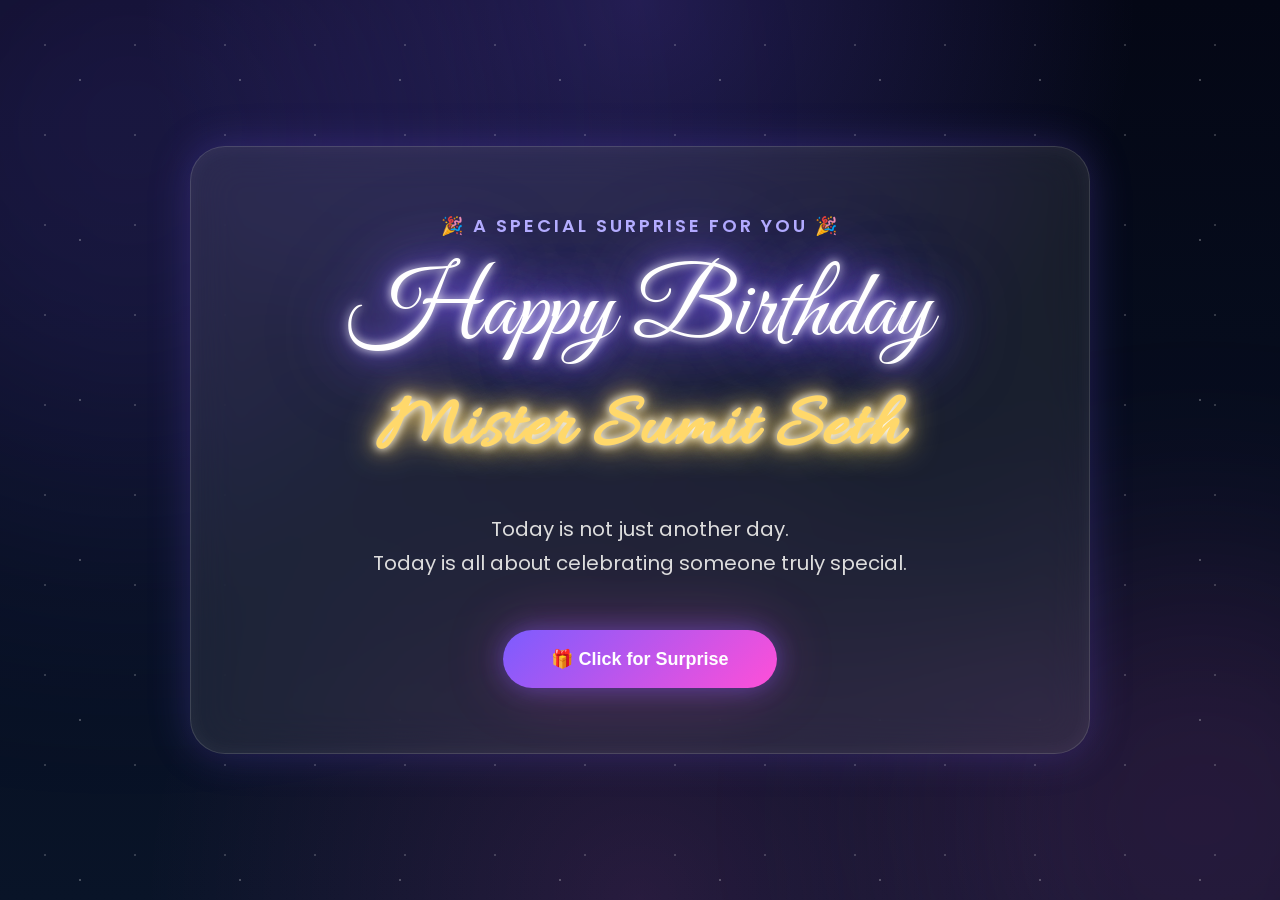
<file: index.html>
<!DOCTYPE html>
    <html lang="en">

    <head>

        <meta charset="UTF-8">
        <meta name="viewport" content="width=device-width, initial-scale=1.0">

        <title>Happy Birthday Mister 🎉</title>

        <link rel="stylesheet" href="style.css">

        <!-- Google Fonts -->
        <link rel="preconnect" href="https://fonts.googleapis.com">
        <link rel="preconnect" href="https://fonts.gstatic.com" crossorigin>

        <link href="https://fonts.googleapis.com/css2?family=Poppins:wght@300;400;500;600;700&family=Great+Vibes&family=Allura&display=swap" rel="stylesheet">

    </head>

    <body>

        <!-- Background Glow -->
        <div class="bg-glow"></div>

        <!-- Floating Balloons -->
    <div class="balloons">

        <span class="balloon"></span>
        <span class="balloon"></span>
        <span class="balloon"></span>
        <span class="balloon"></span>
        <span class="balloon"></span>
        <span class="balloon"></span>

    </div>

        <!-- Floating Hearts -->
    <div class="hearts">

        <span></span>
        <span></span>
        <span></span>
        <span></span>
        <span></span>
        <span></span>

    </div>

        <!-- Hero Section -->

        <section class="hero">

            <div class="hero-content">

                <p class="tag">
                    🎉 A Special Surprise For You 🎉
                </p>

                <h1>
                    Happy Birthday
                </h1>

                <h2 class="name">
                    Mister Sumit Seth
                </h2>

                <p class="description">
                    Today is not just another day.<br>
                    Today is all about celebrating someone truly special.
                </p>

                <button id="openBtn">
                    🎁 Click for Surprise
                </button>

            </div>

        </section>


        <!-- ==========================================
                SCREEN 2
========================================== -->

<section class="gift-screen" id="giftScreen">

    <div class="gift-container">

        <p class="gift-tag">
            ✨ A Little Surprise Is Waiting...
        </p>

        <div class="gift-box" id="giftBox">

            <div class="gift-lid"></div>

            <div class="gift-body"></div>

            <div class="gift-ribbon-v"></div>

            <div class="gift-ribbon-h"></div>

        </div>

        <button class="gift-btn" id="giftOpenBtn">

            🎁 Open Gift

        </button>

    </div>

</section>

        <script src="script.js"></script>

    </body>

    </html>
</file>
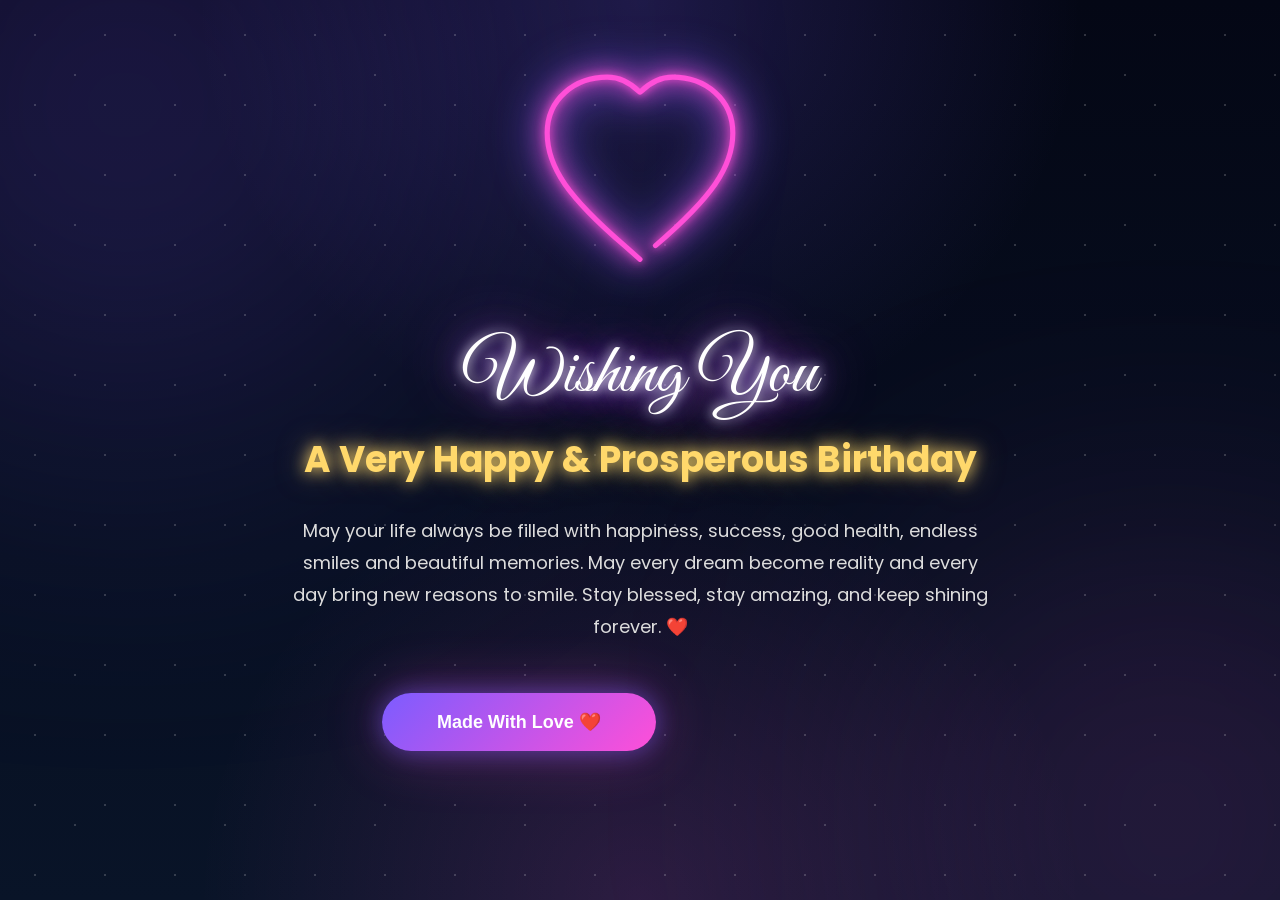
<file: final.html>
<!DOCTYPE html>
<html lang="en">

<head>

<meta charset="UTF-8">
<meta name="viewport"
content="width=device-width, initial-scale=1.0">

<title>Happy Birthday ❤️</title>

<style>
    /*==================================================
            RESET
==================================================*/

*{
    margin:0;
    padding:0;
    box-sizing:border-box;
}

html{
    scroll-behavior:smooth;
}

body{

    font-family:'Poppins',sans-serif;

    background:#050816;

    color:#fff;

    overflow:hidden;

    position:relative;

}

/*==================================================
            ROOT COLORS
==================================================*/

:root{

    --primary:#8a5cff;

    --secondary:#ff4fd8;

    --white:#ffffff;

    --text:#dddddd;

    --glass:rgba(255,255,255,.08);

}

/*==================================================
            BACKGROUND
==================================================*/

.bg{

    position:fixed;

    inset:0;

    z-index:-10;

    background:

    radial-gradient(circle at top,#7c5cff35 0%,transparent 40%),

    radial-gradient(circle at bottom,#ff4fd825 0%,transparent 40%),

    linear-gradient(180deg,#040715,#091428);

}

.bg::before{

    content:"";

    position:absolute;

    width:650px;

    height:650px;

    border-radius:50%;

    background:#7c5cff35;

    filter:blur(150px);

    top:-220px;

    left:-200px;

    animation:leftGlow 10s ease-in-out infinite alternate;

}

.bg::after{

    content:"";

    position:absolute;

    width:520px;

    height:520px;

    border-radius:50%;

    background:#ff4fd825;

    filter:blur(140px);

    right:-150px;

    bottom:-180px;

    animation:rightGlow 12s ease-in-out infinite alternate;

}

@keyframes leftGlow{

    from{

        transform:translate(0,0);

    }

    to{

        transform:translate(120px,80px);

    }

}

@keyframes rightGlow{

    from{

        transform:translate(0,0);

    }

    to{

        transform:translate(-120px,-80px);

    }

}

/*==================================================
            FINAL SCREEN
==================================================*/

.final-screen{

    width:100%;
    min-height:100vh;

    display:flex;
    flex-direction:column;

    justify-content:flex-start;
    align-items:center;

    text-align:center;

    padding-top:40px;
    padding-bottom:40px;
}

/*==================================================
            HEART AREA
==================================================*/

.heart-wrapper{

    width:320px;
    height:260px;

    display:flex;
    justify-content:center;
    align-items:center;

    margin-bottom:30px;
}

/*==================================================
            SVG HEART
==================================================*/
.heart-svg{

    width:220px;
    height:220px;

    overflow:visible;
}
#heartPath{

    fill:none;

    stroke:#ff4fd8;

    stroke-width:12;

    stroke-linecap:round;

    stroke-linejoin:round;

    filter:

    drop-shadow(0 0 10px #ff4fd8)

    drop-shadow(0 0 25px #ff4fd8)

    drop-shadow(0 0 50px #8a5cff);

    stroke-dasharray:1600;

    stroke-dashoffset:1600;

    animation:

    drawHeart 4s ease forwards,

    heartGlow 2s ease-in-out infinite alternate 4s;

}

@keyframes drawHeart{

    to{

        stroke-dashoffset:0;

    }

}

@keyframes heartGlow{

    from{

        filter:

        drop-shadow(0 0 10px #ff4fd8)

        drop-shadow(0 0 25px #ff4fd8);

    }

    to{

        filter:

        drop-shadow(0 0 20px #ffffff)

        drop-shadow(0 0 40px #ff4fd8)

        drop-shadow(0 0 80px #8a5cff);

    }

}

/*==================================================
            CONTENT
==================================================*/

.content{

    width: 90%;

    max-width:700px;

    opacity:0;

    animation:contentFade 1.5s ease forwards;

    animation-delay:3.8s;

}

@keyframes contentFade{

    from{

        opacity:0;

        transform:translateY(40px);

    }

    to{

        opacity:1;

        transform:translateY(0);

    }

}

/*==================================================
            MAIN TITLE
==================================================*/

.content h1{

    font-family:'Great Vibes',cursive;

    font-size:72px;

    font-weight:400;

    color:#ffffff;

    margin-bottom:15px;

    text-shadow:

    0 0 12px #ffffff,

    0 0 30px #7c5cff,

    0 0 60px #ff4fd8;

}

/*==================================================
            SUB TITLE
==================================================*/

.content h2{

    font-size:36px;

    font-weight:700;

    line-height:1.4;

    color:#FFD86B;

    margin-bottom:30px;

    text-shadow:

    0 0 15px #FFD86B,

    0 0 30px rgba(255,216,107,.5);

}

/*==================================================
            MESSAGE
==================================================*/

.content p{

    max-width:720px;

    margin:auto;

    color:#dddddd;

    font-size:18px;

    line-height:32px;

    font-weight:400;

}

/*==================================================
            BUTTON
==================================================*/
.button-group{

    display:flex;
    gap:20px;

    justify-content:center;
    align-items:center;

    margin-top:50px;

    flex-wrap:wrap;
}
#finishBtn{

    position:relative;

    overflow:hidden;


    padding:18px 55px;

    border:none;

    border-radius:60px;

    cursor:pointer;

    font-size:18px;

    font-weight:600;

    color:#ffffff;

    background:

    linear-gradient(
    135deg,
    #7c5cff,
    #ff4fd8
    );

    box-shadow:

    0 0 25px rgba(124,92,255,.5),

    0 0 60px rgba(255,79,216,.3);

    transition:.35s;

}

#finishBtn:hover{

    transform:

    translateY(-6px)

    scale(1.05);

    box-shadow:

    0 0 35px rgba(124,92,255,.8),

    0 0 80px rgba(255,79,216,.55);

}

#finishBtn:active{

    transform:scale(.96);

}

/*==================================================
            BUTTON SHINE
==================================================*/

#finishBtn::before{

    content:"";

    position:absolute;

    top:0;

    left:-120%;

    width:40%;

    height:100%;

    background:

    linear-gradient(

        90deg,

        transparent,

        rgba(255,255,255,.6),

        transparent

    );

    transform:skewX(-25deg);

    animation:buttonShine 3s linear infinite;

}

@keyframes buttonShine{

    100%{

        left:180%;

    }

}

/*==================================================
            PARTICLES
==================================================*/

.particles{

    position:fixed;

    inset:0;

    overflow:hidden;

    pointer-events:none;

    z-index:-5;

}

.particles::before{

    content:"";

    position:absolute;

    width:100%;

    height:100%;

    background-image:

    radial-gradient(#ffffff 1.5px,transparent 1.5px);

    background-size:70px 70px;

    opacity:.18;

    animation:particleMove 40s linear infinite;

}

@keyframes particleMove{

    from{

        transform:translateY(0);

    }

    to{

        transform:translateY(-700px);

    }

}

/*==================================================
            HEART PULSE
==================================================*/

.heart-wrapper{

    animation:heartBeat 2.2s ease-in-out infinite;

}

@keyframes heartBeat{

    0%,100%{

        transform:scale(1);

    }

    25%{

        transform:scale(1.08);

    }

    50%{

        transform:scale(.98);

    }

    75%{

        transform:scale(1.12);

    }

}

/*==================================================
            TWINKLING STARS
==================================================*/

body::before{

    content:"";

    position:fixed;

    inset:0;

    pointer-events:none;

    z-index:-6;

    background-image:

    radial-gradient(circle,#ffffff 1px,transparent 1px);

    background-size:150px 150px;

    opacity:.18;

    animation:twinkle 5s ease-in-out infinite alternate;

}

@keyframes twinkle{

    from{

        opacity:.08;

    }

    to{

        opacity:.28;

    }

}

/*==================================================
            TEXT ANIMATION
==================================================*/

.content h1{

    animation:titleGlow 2.5s ease-in-out infinite alternate;

}

@keyframes titleGlow{

    from{

        text-shadow:

        0 0 10px #fff,

        0 0 25px #7c5cff,

        0 0 45px #ff4fd8;

    }

    to{

        text-shadow:

        0 0 18px #fff,

        0 0 40px #7c5cff,

        0 0 80px #ff4fd8;

    }

}

.content h2{

    animation:subGlow 2.5s ease-in-out infinite alternate;

}

@keyframes subGlow{

    from{

        opacity:.9;

    }

    to{

        opacity:1;

    }

}

/*==================================================
            MESSAGE FLOAT
==================================================*/

.content p{

    animation:textFloat 5s ease-in-out infinite;

}

@keyframes textFloat{

    0%,100%{

        transform:translateY(0);

    }

    50%{

        transform:translateY(-6px);

    }

}
/*=========================================
        RESTART BUTTON
=========================================*/

.restart-btn{

    

    padding:18px 50px;

    border:none;

    border-radius:60px;

    cursor:pointer;

    font-size:18px;

    font-weight:600;

    color:#fff;

    background:linear-gradient(
        135deg,
        #7c5cff,
        #ff4fd8
    );

    box-shadow:
        0 0 25px rgba(124,92,255,.5),
        0 0 45px rgba(255,79,216,.35);

    transition:.35s ease;

    opacity:0;

    transform:translateY(30px);

    pointer-events:none;

}

.restart-btn.show{

    opacity:1;

    transform:translateY(0);

    pointer-events:auto;

}

.restart-btn:hover{

    transform:translateY(-6px) scale(1.05);

    box-shadow:
        0 0 35px rgba(124,92,255,.8),
        0 0 70px rgba(255,79,216,.5);

}

.restart-btn:active{

    transform:scale(.96);

}   
/*==================================================
            RESPONSIVE
==================================================*/

@media(max-width:768px){

    .heart-svg{

        width:190px;

        height:190px;

    }

    .content h1{

        font-size:50px;

    }

    .content h2{

        font-size:26px;

    }

    .content p{

        font-size:17px;

        line-height:30px;

    }

    #finishBtn{

        width:auto;

        padding:16px;

    }

}

@media(max-width:480px){

    .heart-svg{

        width:150px;

        height:150px;

    }

    .content h1{

        font-size:40px;

    }

    .content h2{

        font-size:22px;

    }

    .content p{

        font-size:15px;

        line-height:28px;

    }

}

/*==================================================
            SCROLLBAR
==================================================*/

::-webkit-scrollbar{

    width:8px;

}

::-webkit-scrollbar-track{

    background:#091428;

}

::-webkit-scrollbar-thumb{

    background:linear-gradient(

        180deg,

        #7c5cff,

        #ff4fd8

    );

    border-radius:20px;

}

::-webkit-scrollbar-thumb:hover{

    background:#ff4fd8;

}

/*==================================================
            THE END ❤️
==================================================*/
</style>

<link rel="preconnect"
href="https://fonts.googleapis.com">

<link rel="preconnect"
href="https://fonts.gstatic.com"
crossorigin>

<link href="https://fonts.googleapis.com/css2?family=Poppins:wght@300;400;600;700&family=Great+Vibes&display=swap"
rel="stylesheet">

</head>

<body>

<div class="bg"></div>

<div class="particles"></div>

<section class="final-screen">

<div class="heart-wrapper">

<svg
class="heart-svg"
viewBox="0 0 512 512">

<path id="heartPath"

d="M256 464
L220 432
C90 320
40 250
40 170
40 90
105 40
180 40
225 40
255 75
256 75
257 75
287 40
332 40
407 40
472 90
472 170
472 250
422 320
292 432
256 464"/>

</svg>

</div>

<div class="content">

<h1>

Wishing You

</h1>

<h2>

A Very Happy &
Prosperous Birthday

</h2>

<p>

May your life always be filled with happiness,
success, good health, endless smiles and beautiful memories.

May every dream become reality
and every day bring new reasons to smile.

Stay blessed,
stay amazing,
and keep shining forever.

❤️

</p>

<div class="button-group">

    <button id="finishBtn">
        Made With Love ❤️
    </button>

    <button id="restartBtn" class="restart-btn">
        🔄 Start Again
    </button>

</div>

</section>



<script>
    // ===========================================
//      FINAL SCREEN JAVASCRIPT
//      (BUG FREE VERSION)
// ===========================================

document.addEventListener("DOMContentLoaded", () => {

    // Elements
    const restartBtn = document.getElementById("restartBtn");
    const finishBtn = document.getElementById("finishBtn");

    // ==========================================
    // SHOW RESTART BUTTON AFTER ANIMATION
    // ==========================================

    setTimeout(() => {

        restartBtn.classList.add("show");

    }, 4200);


    // ==========================================
    // FINISH BUTTON EFFECT
    // ==========================================

    finishBtn.addEventListener("click", () => {

        finishBtn.innerHTML = "❤️ Thank You ❤️";

        finishBtn.disabled = true;

        setTimeout(() => {

            finishBtn.innerHTML = "Made With Love ❤️";

            finishBtn.disabled = false;

        }, 1800);

    });


    // ==========================================
    // RESTART BUTTON
    // ==========================================

    restartBtn.addEventListener("click", () => {

        restartBtn.disabled = true;

        restartBtn.innerHTML = "Loading... ❤️";

        setTimeout(() => {

            window.location.href = "index.html";

        }, 1200);

    });

});
</script>

</body>
</html>
</file>
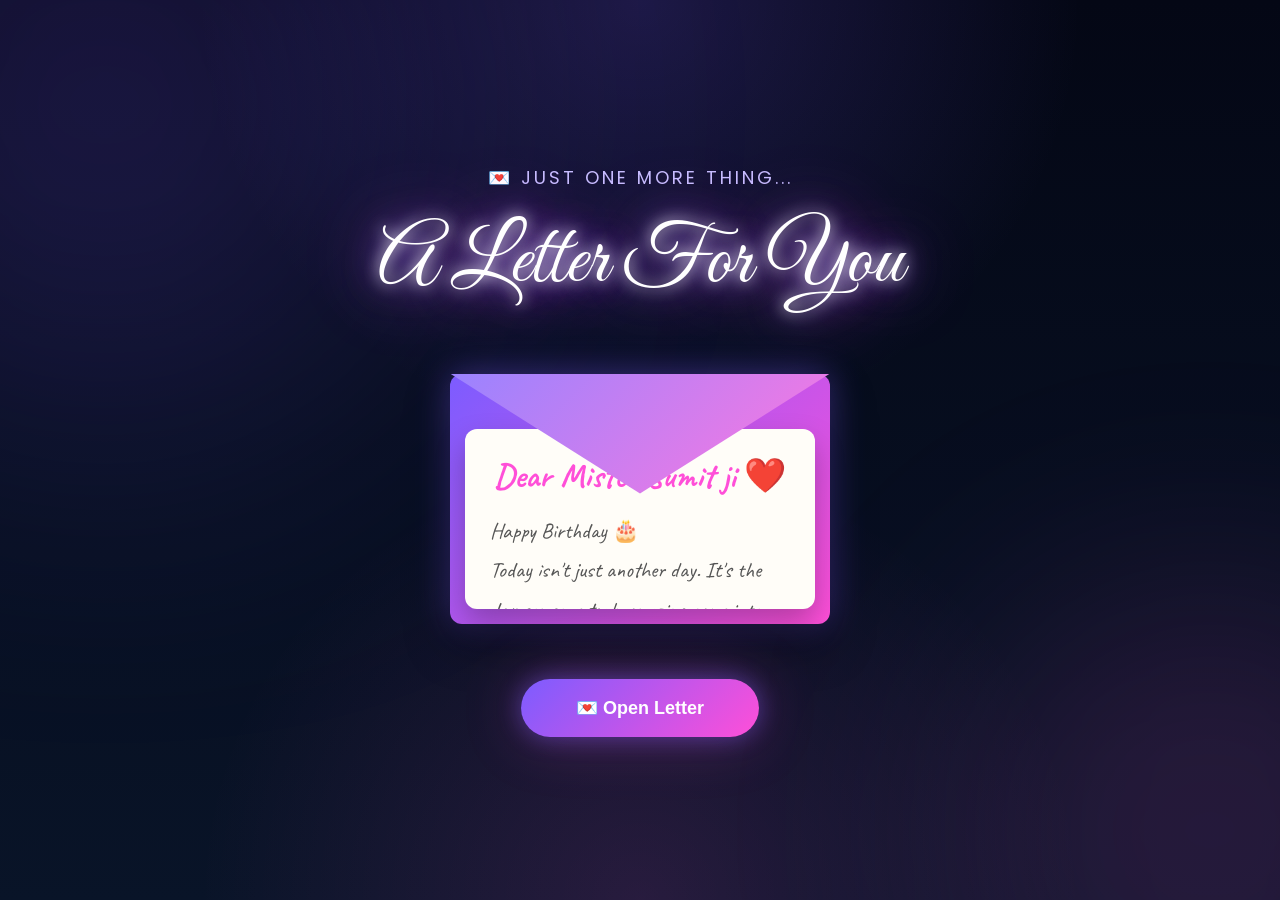
<file: letter.html>
<!DOCTYPE html>
<html lang="en">
<head>

<meta charset="UTF-8">
<meta name="viewport" content="width=device-width, initial-scale=1.0">

<title>A Letter For You ❤️</title>

<style>
/*==================================================
                RESET
==================================================*/

*{
    margin:0;
    padding:0;
    box-sizing:border-box;
}

html{
    scroll-behavior:smooth;
}

body{

    font-family:'Poppins',sans-serif;

    background:#050816;

    color:#ffffff;

    overflow:hidden;

    position:relative;

}

/*==================================================
                ROOT COLORS
==================================================*/

:root{

    --primary:#7c5cff;

    --secondary:#ff4fd8;

    --gold:#FFD86B;

    --white:#ffffff;

    --text:#dddddd;

}

/*==================================================
                BACKGROUND
==================================================*/

.bg{

    position:fixed;

    inset:0;

    z-index:-10;

    background:

    radial-gradient(circle at top,#7c5cff35 0%,transparent 40%),

    radial-gradient(circle at bottom,#ff4fd820 0%,transparent 40%),

    linear-gradient(180deg,#040715,#091428);

}

.bg::before{

    content:"";

    position:absolute;

    width:650px;

    height:650px;

    border-radius:50%;

    background:#7c5cff30;

    filter:blur(140px);

    left:-220px;

    top:-220px;

    animation:leftGlow 10s ease-in-out infinite alternate;

}

.bg::after{

    content:"";

    position:absolute;

    width:500px;

    height:500px;

    border-radius:50%;

    background:#ff4fd820;

    filter:blur(120px);

    right:-180px;

    bottom:-180px;

    animation:rightGlow 12s ease-in-out infinite alternate;

}

@keyframes leftGlow{

    from{

        transform:translate(0,0);

    }

    to{

        transform:translate(120px,80px);

    }

}

@keyframes rightGlow{

    from{

        transform:translate(0,0);

    }

    to{

        transform:translate(-120px,-80px);

    }

}

/*==================================================
            FLOATING HEARTS
==================================================*/

.hearts{

    position:fixed;

    inset:0;

    overflow:hidden;

    pointer-events:none;

    z-index:-5;

}

.hearts span{

    position:absolute;

    bottom:-100px;

    width:20px;

    height:20px;

    background:#ff4fd8;

    transform:rotate(45deg);

    animation:heartFloat linear infinite;

    box-shadow:

    0 0 12px #ff4fd8,

    0 0 25px #ff4fd8;

}


.hearts span::before,

.hearts span::after{

    content:"";

    position:absolute;

    width:20px;

    height:20px;

    background:#ff4fd8;

    border-radius:50%;

}

.hearts span::before{

    left:-10px;

}

.hearts span::after{

    top:-10px;

}

.hearts span:nth-child(1){

    left:8%;

    animation-duration:10s;

}

.hearts span:nth-child(2){

    left:24%;

    animation-duration:12s;

}

.hearts span:nth-child(3){

    left:42%;

    animation-duration:9s;

}

.hearts span:nth-child(4){

    left:60%;

    animation-duration:11s;

}

.hearts span:nth-child(5){

    left:78%;

    animation-duration:13s;

}

.hearts span:nth-child(6){

    left:92%;

    animation-duration:10s;

}

@keyframes heartFloat{

    0%{

        transform:translateY(0) rotate(45deg) scale(.5);

        opacity:0;

    }

    20%{

        opacity:1;

    }

    100%{

        transform:translateY(-120vh) rotate(45deg) scale(1.3);

        opacity:0;

    }

}

/*==================================================
            LETTER SCREEN
==================================================*/

.letter-screen{

    width:100%;

    min-height:100vh;

    display:flex;

    justify-content:center;

    align-items:center;

    padding:30px;

}

.letter-container{

    width:100%;

    max-width:900px;

    text-align:center;

}

.tag{

    color:#c7beff;

    letter-spacing:3px;

    text-transform:uppercase;

    margin-bottom:20px;

    font-size:18px;

}

.letter-container h1{

    font-family:'Great Vibes',cursive;

    font-size:82px;

    font-weight:400;

    color:#ffffff;

    text-shadow:

    0 0 15px #ffffff,

    0 0 35px var(--primary),

    0 0 70px var(--secondary);

    margin-bottom:60px;

}

/*==================================================
                ENVELOPE
==================================================*/

.envelope{

    position:relative;

    width:380px;

    height:250px;

    margin:0 auto;

    cursor:pointer;

    perspective:1200px;

}

/*==================================================
                ENVELOPE BODY
==================================================*/

.envelope::before{

    content:"";

    position:absolute;

    inset:0;

    border-radius:12px;

    background:linear-gradient(
        135deg,
        #7c5cff,
        #ff4fd8
    );

    box-shadow:
    0 20px 45px rgba(0,0,0,.35),
    0 0 35px rgba(124,92,255,.45);

}

/*==================================================
                ENVELOPE FLAP
==================================================*/

.envelope-top{

    position:absolute;

    top:0;

    left:0;

    width:100%;

    height:120px;

    background:linear-gradient(
        135deg,
        #9a83ff,
        #ff78df
    );

    clip-path:polygon(0 0,100% 0,50% 100%);

    transform-origin:top;

    transition:1s ease;

    z-index:5;

}

/*==================================================
                LETTER
==================================================*/

.letter{

    position:absolute;

    left:50%;

    bottom:15px;

    transform:translateX(-50%);

    width:350px;

    height:180px;

    background:#fffdf8;

    color:#444;

    border-radius:12px;

    padding:25px;

    overflow:hidden;

    transition:1s ease;

    z-index:2;

    box-shadow:
    0 15px 30px rgba(0,0,0,.25);

}

/*==================================================
            LETTER TITLE
==================================================*/

.letter h2{

    font-family:'Caveat',cursive;

    font-size:34px;

    color:#ff4fd8;

    text-align:center;

    margin-bottom:15px;

}

/*==================================================
            LETTER TEXT
==================================================*/

.letter p{

    font-family:'Caveat',cursive;

    font-size:22px;

    line-height:1.8;

    color:#555;

    text-align:left;

}

/*==================================================
            OPEN ENVELOPE
==================================================*/

.envelope.open .envelope-top{

    transform:rotateX(180deg);

}

.envelope.open .letter{

    transform:
    translateX(-50%)
    translateY(95px);
    margin-top: 100px;

    height:520px;
    width: 500px;

    z-index:20;

}
/*==================================================
            OPEN LETTER BUTTON
==================================================*/

#openLetter,
#nextBtn{

    position:relative;

    overflow:hidden;

    margin-top:55px;
    

    padding:18px 55px;

    border:none;

    border-radius:60px;

    cursor:pointer;

    font-size:18px;

    font-weight:600;

    color:#ffffff;

    background:linear-gradient(
        135deg,
        var(--primary),
        var(--secondary)
    );

    box-shadow:
        0 0 25px rgba(124,92,255,.45),
        0 0 60px rgba(255,79,216,.25);

    transition:
        transform .35s ease,
        box-shadow .35s ease;

}

/*==================================================
            BUTTON HOVER
==================================================*/

#openLetter:hover,
#nextBtn:hover{

    transform:
        translateY(-6px)
        scale(1.05);

    box-shadow:
        0 0 35px rgba(124,92,255,.8),
        0 0 70px rgba(255,79,216,.5);

}

/*==================================================
            BUTTON CLICK
==================================================*/

#openLetter:active,
#nextBtn:active{

    transform:scale(.96);

}

/*==================================================
            BUTTON SHINE
==================================================*/

#openLetter::before,
#nextBtn::before{

    content:"";

    position:absolute;

    top:0;

    left:-120%;

    width:40%;

    height:100%;

    background:linear-gradient(
        90deg,
        transparent,
        rgba(255,255,255,.6),
        transparent
    );

    transform:skewX(-25deg);

    animation:buttonShine 3s linear infinite;

}

@keyframes buttonShine{

    100%{

        left:180%;

    }

}

/*==================================================
            BUTTON PULSE
==================================================*/

#openLetter,
#nextBtn{

    animation:buttonPulse 2.8s infinite;

}

@keyframes buttonPulse{

    0%,100%{

        box-shadow:
            0 0 20px rgba(124,92,255,.35),
            0 0 45px rgba(255,79,216,.2);

    }

    50%{

        box-shadow:
            0 0 40px rgba(124,92,255,.8),
            0 0 80px rgba(255,79,216,.5);

    }

}

/*==================================================
            LETTER FLOAT
==================================================*/

.letter{

    animation:letterFloat 4s ease-in-out infinite;

}

@keyframes letterFloat{

    0%,100%{

        transform:translateX(-50%) translateY(0);

    }

    50%{

        transform:translateX(-50%) translateY(-8px);

    }

}

/*=========================================
        RESPONSIVE
=========================================*/

@media (max-width:768px){

    body{
        overflow-y:auto;
        overflow-x:hidden;
    }

    .letter-screen{
        min-height:100vh;
        padding:30px 15px 60px;
        align-items:flex-center;
    }

    .letter-container{
        width:100%;
    }

    .letter-container h1{
        font-size:56px;
        margin-bottom:20px;
    }

    .tag{
        font-size:15px;
        margin-bottom:12px;
    }

    .envelope{
        width:320px;
        height:220px;
        margin:40px auto;
    }

    .envelope-top{
        height:105px;
    }

    .letter{

        width:290px;
        height:180px;

        left:50%;
        bottom:12px;

        transform:translateX(-50%);

        padding:18px;

        overflow-y:auto;
    }

    .letter h2{
        font-size:26px;
    }

    .letter p{
        font-size:18px;
        line-height:1.8;
    }

    .envelope.open .letter{

        width:300px;
        height:420px;

        transform:translateX(-50%) translateY(-140px);

        margin-top:0;
    }

    #openLetter,
    #nextBtn{

        width:300px;
        max-width:90%;

        padding:15px;

        font-size:17px;

        margin-top:25px;
    }

}

@media (max-width:480px){

    body{
        overflow-y:auto;
        overflow-x:hidden;
    }

    .letter-screen{
        padding:20px 10px 50px;
    }

    .letter-container h1{
        font-size:42px;
        line-height:1.2;
    }

    .tag{
        font-size:13px;
    }

    .envelope{

        width:280px;
        height:190px;

        margin:30px auto;
    }

    .envelope-top{
        height:90px;
    }

    .letter{

        width:250px;
        height:160px;

        padding:16px;

        bottom:10px;
    }

    .letter h2{
        font-size:22px;
    }

    .letter p{

        font-size:16px;
        line-height:1.7;
    }

    .envelope.open .letter{

        width:260px;
        height:380px;

        transform:translateX(-50%) translateY(-120px);

        margin-top:0;

        overflow-y:auto;
    }

    #openLetter,
    #nextBtn{

        width:260px;
        max-width:95%;

        padding:14px;

        font-size:16px;

        margin-top:20px;
        
    }

}
/*==================================================
                END
==================================================*/
</style>


<link href="https://fonts.googleapis.com/css2?family=Poppins:wght@300;400;500;600;700&family=Great+Vibes&family=Caveat:wght@700&display=swap" rel="stylesheet">

</head>

<body>

<div class="bg"></div>

<div class="hearts">
<span></span>
<span></span>
<span></span>
<span></span>
<span></span>
<span></span>
</div>

<section class="letter-screen">

<div class="letter-container">

<p class="tag">
💌 Just One More Thing...
</p>

<h1>
A Letter For You
</h1>

<div class="envelope" id="envelope">

<div class="envelope-top"></div>

<div class="letter" id="letter">

<h2>Dear Mister Sumit ji ❤️</h2>

<p>

Happy Birthday 🎂

<br>

Today isn't just another day.

It's the day someone truly amazing came into this world.

Thank you for every smile, every laugh and every beautiful memory.

I hope this birthday brings endless happiness, success and all the dreams you wish for.

Never stop smiling because your smile makes the world brighter.

May this year be your best one yet.

Happy Birthday once again.


<br>
with love

<br>
❤️❤️❤️

</p>

</div>

</div>

<button id="openLetter">
💌 Open Letter
</button>

<button id="nextBtn" style="display:none;">
✨ Final Surprise
</button>

</div>

</section>

<script>
// =========================================
//          LETTER SCREEN
// =========================================

// Elements
const envelope = document.getElementById("envelope");
const openLetterBtn = document.getElementById("openLetter");
const nextBtn = document.getElementById("nextBtn");

// =========================================
//      OPEN LETTER
// =========================================

openLetterBtn.addEventListener("click", () => {

    // Prevent multiple clicks
    openLetterBtn.disabled = true;

    // Open envelope
    envelope.classList.add("open");

    // Change button text
    openLetterBtn.innerHTML = "❤️ Letter Opened";

    // Show Final Surprise button after animation
    setTimeout(() => {

        nextBtn.style.display = "inline-block";

        nextBtn.style.animation = "fadeInUp .8s ease";

    }, 1200);

});

// =========================================
//      FINAL SURPRISE BUTTON
// =========================================

nextBtn.addEventListener("click", () => {

    nextBtn.disabled = true;

    nextBtn.innerHTML = "Loading... ❤️";

    setTimeout(() => {

        window.location.href = "final.html";

    }, 1200);

});

// =========================================
//      FADE IN ANIMATION
// =========================================

const style = document.createElement("style");

style.innerHTML = `
@keyframes fadeInUp{

    from{

        opacity:0;
        transform:translateY(30px);

    }

    to{

        opacity:1;
        transform:translateY(0);

    }

}
`;

document.head.appendChild(style);


</script>

</body>
</html>
</file>
<file: style.css>
/*==================================================
            RESET & GLOBAL SETTINGS
==================================================*/

*{
    margin:0;
    padding:0;
    box-sizing:border-box;
}

html{
    scroll-behavior:smooth;
}

body{

    font-family:'Poppins',sans-serif;

    background:#050816;

    color:#ffffff;

    overflow:hidden;

    position:relative;

}

/*==================================================
                ROOT COLORS
==================================================*/

:root{

    --primary:#7c5cff;

    --secondary:#ff4fd8;

    --gold:#FFD86B;

    --white:#ffffff;

    --text:#dddddd;

    --glass:rgba(255,255,255,.08);

    --border:rgba(255,255,255,.12);

}

/*==================================================
            BACKGROUND GLOW
==================================================*/

.bg-glow{

    position:fixed;

    inset:0;

    width:100%;

    height:100%;

    overflow:hidden;

    z-index:-10;

    background:

    radial-gradient(circle at top,#7c5cff40 0%,transparent 45%),

    radial-gradient(circle at bottom,#ff4fd820 0%,transparent 45%),

    linear-gradient(180deg,#040715,#091428);

}

/*==================================================
            TOP GLOW
==================================================*/

.bg-glow::before{

    content:"";

    position:absolute;

    width:700px;

    height:700px;

    border-radius:50%;

    background:#7c5cff30;

    filter:blur(140px);

    left:-220px;

    top:-220px;

    animation:moveGlowLeft 12s ease-in-out infinite alternate;

}

/*==================================================
            BOTTOM GLOW
==================================================*/

.bg-glow::after{

    content:"";

    position:absolute;

    width:520px;

    height:520px;

    border-radius:50%;

    background:#ff4fd820;

    filter:blur(120px);

    right:-180px;

    bottom:-180px;

    animation:moveGlowRight 15s ease-in-out infinite alternate;

}

/*==================================================
            GLOW ANIMATION
==================================================*/

@keyframes moveGlowLeft{

    0%{

        transform:translate(0,0);

    }

    100%{

        transform:translate(140px,90px);

    }

}

@keyframes moveGlowRight{

    0%{

        transform:translate(0,0);

    }

    100%{

        transform:translate(-120px,-80px);

    }

}

/*==================================================
            BACKGROUND PARTICLES
==================================================*/

body::before{

    content:"";

    position:fixed;

    left:0;

    top:0;

    width:100%;

    height:100%;

    pointer-events:none;

    z-index:-9;

    opacity:.18;

    background-image:

    radial-gradient(circle,#ffffff 1px,transparent 1px);

    background-size:90px 90px;

    animation:particleMove 70s linear infinite;

}

/*==================================================
            PARTICLE ANIMATION
==================================================*/

@keyframes particleMove{

    0%{

        transform:translateY(0);

    }

    100%{

        transform:translateY(-900px);

    }

}

/*==================================================
            TEXT SELECTION
==================================================*/

::selection{

    background:var(--primary);

    color:#ffffff;

}

/*==================================================
        FLOATING BALLOONS
==================================================*/

.balloons{

    position:fixed;

    inset:0;

    overflow:hidden;

    pointer-events:none;

    z-index:-5;

}

.balloon{

    position:absolute;

    bottom:-180px;

    width:70px;

    height:90px;

    border-radius:50% 50% 45% 45%;

    transform-origin:center bottom;

    animation:
    balloonFloat linear infinite,
    balloonSwing 4s ease-in-out infinite;

    box-shadow:
    inset -8px -10px 15px rgba(0,0,0,.15),
    inset 8px 10px 12px rgba(255,255,255,.18),
    0 0 25px rgba(255,255,255,.15);

}

/* Balloon Shine */

.balloon::before{

    content:"";

    position:absolute;

    width:16px;

    height:30px;

    left:12px;

    top:18px;

    border-radius:50%;

    background:rgba(255,255,255,.45);

    transform:rotate(20deg);

}

/* Balloon String */

.balloon::after{

    content:"";

    position:absolute;

    width:2px;

    height:90px;

    left:50%;

    top:88px;

    transform:translateX(-50%);

    background:rgba(255,255,255,.45);

}

/* Balloon Colors */

.balloon:nth-child(1){

    left:5%;

    background:#ff5b8d;

    animation-duration:16s;

}

.balloon:nth-child(2){

    left:22%;

    background:#7c5cff;

    animation-duration:18s;

    transform:scale(.9);

}

.balloon:nth-child(3){

    left:40%;

    background:#4fc3ff;

    animation-duration:20s;

}

.balloon:nth-child(4){

    left:58%;

    background:#ffd54f;

    animation-duration:17s;

}

.balloon:nth-child(5){

    left:76%;

    background:#ff74c8;

    animation-duration:22s;

}

.balloon:nth-child(6){

    left:90%;

    background:#69f0ae;

    animation-duration:19s;

}

/* Balloon Float */

@keyframes balloonFloat{

    0%{

        transform:translateY(0);

        opacity:0;

    }

    10%{

        opacity:1;

    }

    100%{

        transform:translateY(-135vh);

        opacity:0;

    }

}

/* Balloon Swing */

@keyframes balloonSwing{

    0%,100%{

        rotate:-3deg;

    }

    50%{

        rotate:3deg;

    }

}

/*==================================================
            FLOATING HEARTS
==================================================*/

.hearts{

    position:fixed;

    inset:0;

    overflow:hidden;

    pointer-events:none;

    z-index:-4;

}

.hearts span{

    position:absolute;

    bottom:-60px;

    width:22px;

    height:22px;

    background:#ff4d88;

    transform:rotate(45deg);

    opacity:.8;

    animation:heartFloat linear infinite;

    box-shadow:

    0 0 10px #ff4d88,

    0 0 20px #ff4d88,

    0 0 35px #ff4d88;

}

/* Heart Shape */

.hearts span::before,

.hearts span::after{

    content:"";

    position:absolute;

    width:22px;

    height:22px;

    border-radius:50%;

    background:#ff4d88;

}

.hearts span::before{

    left:-11px;

}

.hearts span::after{

    top:-11px;

}

/* Heart Positions */

.hearts span:nth-child(1){

    left:8%;

    animation-duration:8s;

}

.hearts span:nth-child(2){

    left:24%;

    animation-duration:10s;

}

.hearts span:nth-child(3){

    left:42%;

    animation-duration:9s;

}

.hearts span:nth-child(4){

    left:61%;

    animation-duration:11s;

}

.hearts span:nth-child(5){

    left:80%;

    animation-duration:8s;

}

.hearts span:nth-child(6){

    left:94%;

    animation-duration:12s;

}

/* Heart Float */

@keyframes heartFloat{

    0%{

        transform:translateY(0) rotate(45deg) scale(.5);

        opacity:0;

    }

    20%{

        opacity:.8;

    }

    100%{

        transform:translateY(-125vh) rotate(45deg) scale(1.2);

        opacity:0;

    }

}

/*==================================================
        BACKGROUND TWINKLE STARS
==================================================*/

body::after{

    content:"";

    position:fixed;

    inset:0;

    pointer-events:none;

    z-index:-7;

    background-image:

    radial-gradient(circle,#ffffff 1px,transparent 1px);

    background-size:160px 160px;

    opacity:.25;

    animation:twinkle 5s ease-in-out infinite alternate;

}

@keyframes twinkle{

    from{

        opacity:.08;

    }

    to{

        opacity:.25;

    }

}

/*==================================================
                SCREEN 1
==================================================*/

.hero{

    width:100%;

    height:100vh;

    display:flex;

    justify-content:center;

    align-items:center;

    padding:25px;

    position:relative;

    z-index:10;

}

/*==================================================
            GLASS CARD
==================================================*/

.hero-content{

    width:100%;

    max-width:900px;

    padding:65px 50px;

    text-align:center;

    border-radius:35px;

    background:rgba(255,255,255,.08);

    backdrop-filter:blur(22px);

    border:1px solid rgba(255,255,255,.15);

    box-shadow:

    0 0 40px rgba(124,92,255,.25),

    inset 0 0 20px rgba(255,255,255,.05);

    position:relative;

    overflow:hidden;

    animation:

    fadeUp 1.1s ease,

    heroFloat 5s ease-in-out infinite;

}

/*==================================================
            GLASS SHINE
==================================================*/

.hero-content::before{

    content:"";

    position:absolute;

    top:-120%;

    left:-45%;

    width:35%;

    height:300%;

    background:

    linear-gradient(

        to right,

        transparent,

        rgba(255,255,255,.20),

        transparent

    );

    transform:rotate(25deg);

    animation:glassShine 6s linear infinite;

}

@keyframes glassShine{

    0%{

        left:-60%;

    }

    100%{

        left:150%;

    }

}

/*==================================================
            SMALL TAG
==================================================*/

.tag{

    font-size:18px;

    font-weight:600;

    letter-spacing:3px;

    text-transform:uppercase;

    color:#b8b1ff;

    margin-bottom:22px;

}

/*==================================================
            TITLE
==================================================*/

.hero h1{

    font-family:'Great Vibes',cursive;

    font-size:95px;

    font-weight:400;

    line-height:1.1;

    color:#ffffff;

    text-shadow:

    0 0 10px #fff,

    0 0 25px var(--primary),

    0 0 55px var(--primary),

    0 0 90px var(--primary);

    animation:glowTitle 2s ease-in-out infinite alternate;

}

@keyframes glowTitle{

    from{

        text-shadow:

        0 0 10px #fff,

        0 0 30px var(--primary),

        0 0 55px var(--primary);

    }

    to{

        text-shadow:

        0 0 20px #fff,

        0 0 45px var(--secondary),

        0 0 100px var(--primary);

    }

}

/*==================================================
                NAME
==================================================*/

.name{

    font-family:'Allura',cursive;

    font-size:75px;

    color:var(--gold);

    margin-top:18px;

    letter-spacing:2px;

    text-shadow:

    0 0 8px #fff,

    0 0 18px var(--gold),

    0 0 35px var(--gold);

    animation:nameFloat 3.5s ease-in-out infinite;

}

@keyframes nameFloat{

    0%,100%{

        transform:translateY(0);

    }

    50%{

        transform:translateY(-8px);

    }

}

/*==================================================
            DESCRIPTION
==================================================*/

.description{

    max-width:650px;

    margin:35px auto;

    color:var(--text);

    font-size:20px;

    line-height:34px;

}

/*==================================================
            ENTRY ANIMATION
==================================================*/

@keyframes fadeUp{

    0%{

        opacity:0;

        transform:translateY(50px);

    }

    100%{

        opacity:1;

        transform:translateY(0);

    }

}

@keyframes heroFloat{

    0%,100%{

        transform:translateY(0);

    }

    50%{

        transform:translateY(-8px);

    }

}

/*==================================================
            OPEN BUTTON
==================================================*/

#openBtn{

    position:relative;

    overflow:hidden;

    margin-top:15px;

    padding:18px 48px;

    border:none;

    border-radius:60px;

    cursor:pointer;

    font-size:18px;

    font-weight:600;

    color:#ffffff;

    background:linear-gradient(
        135deg,
        var(--primary),
        var(--secondary)
    );

    box-shadow:

    0 0 25px rgba(124,92,255,.45),

    0 0 60px rgba(255,79,216,.25);

    transition:
    transform .35s ease,
    box-shadow .35s ease;

}

/*==================================================
            BUTTON HOVER
==================================================*/

#openBtn:hover{

    transform:

    translateY(-6px)

    scale(1.05);

    box-shadow:

    0 0 35px rgba(124,92,255,.8),

    0 0 70px rgba(255,79,216,.5);

}

/*==================================================
            BUTTON CLICK
==================================================*/

#openBtn:active{

    transform:scale(.96);

}

/*==================================================
            BUTTON SHINE
==================================================*/

#openBtn::before{

    content:"";

    position:absolute;

    top:0;

    left:-120%;

    width:45%;

    height:100%;

    background:

    linear-gradient(

        90deg,

        transparent,

        rgba(255,255,255,.55),

        transparent

    );

    transform:skewX(-25deg);

    animation:buttonShine 3s linear infinite;

}

@keyframes buttonShine{

    100%{

        left:180%;

    }

}

/*==================================================
            RIPPLE EFFECT
==================================================*/

.ripple{

    position:absolute;

    border-radius:50%;

    background:rgba(255,255,255,.45);

    transform:scale(0);

    pointer-events:none;

    animation:rippleEffect .65s linear;

}

@keyframes rippleEffect{

    to{

        transform:scale(4);

        opacity:0;

    }

}

/*==================================================
            HERO EXIT
==================================================*/

.hero.hide{

    animation:heroExit .8s forwards;

}

@keyframes heroExit{

    0%{

        opacity:1;

        transform:scale(1);

    }

    100%{

        opacity:0;

        transform:scale(.88);

    }

}

/*==================================================
        BUTTON GLOW PULSE
==================================================*/

#openBtn{

    animation:buttonPulse 2.5s infinite;

}

@keyframes buttonPulse{

    0%,100%{

        box-shadow:

        0 0 20px rgba(124,92,255,.4),

        0 0 50px rgba(255,79,216,.2);

    }

    50%{

        box-shadow:

        0 0 35px rgba(124,92,255,.8),

        0 0 80px rgba(255,79,216,.5);

    }

}

/*==================================================
        TAG FADE
==================================================*/

.tag{

    animation:tagGlow 3s ease-in-out infinite;

}

@keyframes tagGlow{

    0%,100%{

        opacity:.8;

    }

    50%{

        opacity:1;

    }

}

/*==================================================
        DESCRIPTION FADE
==================================================*/

.description{

    animation:textFloat 5s ease-in-out infinite;

}

@keyframes textFloat{

    0%,100%{

        transform:translateY(0);

    }

    50%{

        transform:translateY(-4px);

    }

}

/*==================================================
                SCREEN 2
==================================================*/

.gift-screen{

    position:fixed;
    inset:0;

    width:100%;
    height:100vh;

    display:flex;
    justify-content:center;
    align-items:center;

    background:
    radial-gradient(circle at top,#7c5cff25,transparent 45%),
    radial-gradient(circle at bottom,#ff4fd820,transparent 45%),
    linear-gradient(180deg,#040715,#091428);

    opacity:0;
    visibility:hidden;

    transition:.8s ease;

    z-index:100;

}

/* Active */

.gift-screen.active{

    opacity:1;
    visibility:visible;

}

/*==================================================
            GIFT CONTAINER
==================================================*/

.gift-container{

    text-align:center;

    animation:giftFade 1s ease;

}

@keyframes giftFade{

    from{

        opacity:0;
        transform:translateY(70px);

    }

    to{

        opacity:1;
        transform:translateY(0);

    }

}

/*==================================================
                TITLE
==================================================*/

.gift-tag{

    font-size:24px;

    color:#ffffff;

    letter-spacing:2px;

    margin-bottom:55px;

    text-shadow:

    0 0 15px var(--primary);

}

/*==================================================
                GIFT BOX
==================================================*/

.gift-box{

    position:relative;

    width:220px;

    height:180px;

    margin:auto;

    cursor:pointer;

    animation:

    giftFloat 3s ease-in-out infinite,

    giftShake 5s ease-in-out infinite;

}

@keyframes giftFloat{

    0%,100%{

        transform:translateY(0);

    }

    50%{

        transform:translateY(-12px);

    }

}

@keyframes giftShake{

    0%,100%{

        rotate:0deg;

    }

    25%{

        rotate:2deg;

    }

    75%{

        rotate:-2deg;

    }

}

/*==================================================
            GIFT BODY
==================================================*/

.gift-body{

    position:absolute;

    bottom:0;

    width:220px;

    height:140px;

    border-radius:0 0 15px 15px;

    background:

    linear-gradient(

    135deg,

    #8b6dff,

    var(--primary)

    );

    box-shadow:

    0 20px 40px rgba(0,0,0,.35),

    0 0 30px rgba(124,92,255,.45);

}

/*==================================================
            GIFT LID
==================================================*/

.gift-lid{

    position:absolute;

    top:0;

    width:220px;

    height:45px;

    border-radius:12px;

    background:

    linear-gradient(

    135deg,

    #a28bff,

    #7c5cff

    );

    transition:.8s ease;

}

/*==================================================
            RIBBONS
==================================================*/

.gift-ribbon-v{

    position:absolute;

    left:50%;

    transform:translateX(-50%);

    width:24px;

    height:180px;

    background:#FFD54F;

    z-index:3;

}

.gift-ribbon-h{

    position:absolute;

    top:42px;

    width:220px;

    height:24px;

    background:#FFD54F;

    z-index:3;

}

/*==================================================
            GIFT BOW
==================================================*/

.gift-box::after{

    content:"🎀";

    position:absolute;

    left:50%;

    top:-42px;

    transform:translateX(-50%);

    font-size:56px;

    filter:drop-shadow(0 0 12px gold);

    animation:bowFloat 2.5s ease-in-out infinite;

}

@keyframes bowFloat{

    0%,100%{

        transform:translateX(-50%) translateY(0);

    }

    50%{

        transform:translateX(-50%) translateY(-8px);

    }

}

/*==================================================
            BOX GLOW
==================================================*/

.gift-box::before{

    content:"";

    position:absolute;

    left:50%;
    top:50%;

    transform:translate(-50%,-50%);

    width:280px;

    height:230px;

    border-radius:50%;

    background:rgba(124,92,255,.25);

    filter:blur(45px);

    z-index:-1;

}

/*==================================================
            GIFT BUTTON
==================================================*/

.gift-btn{

    position:relative;

    overflow:hidden;

    margin-top:65px;

    padding:18px 45px;

    border:none;

    border-radius:60px;

    cursor:pointer;

    font-size:18px;

    font-weight:600;

    color:#ffffff;

    background:

    linear-gradient(

    135deg,

    var(--primary),

    var(--secondary)

    );

    box-shadow:

    0 0 25px rgba(124,92,255,.45);

    transition:.35s;

}

.gift-btn:hover{

    transform:translateY(-6px);

    box-shadow:

    0 0 35px var(--primary),

    0 0 70px var(--secondary);

}

/* Shine */

.gift-btn::before{

    content:"";

    position:absolute;

    left:-120%;

    top:0;

    width:45%;

    height:100%;

    background:

    linear-gradient(

    90deg,

    transparent,

    rgba(255,255,255,.5),

    transparent

    );

    transform:skewX(-25deg);

    animation:giftButtonShine 3s linear infinite;

}

@keyframes giftButtonShine{

    100%{

        left:170%;

    }

}
/*==================================================
                SPARKLES
==================================================*/

.spark{

    position:absolute;

    width:8px;

    height:8px;

    border-radius:50%;

    background:#ffffff;

    box-shadow:

    0 0 10px #ffffff,

    0 0 20px #FFD54F,

    0 0 35px #FFD54F;

    opacity:0;

    animation:sparkMove 2.8s linear infinite;

}

.spark1{

    top:15px;

    left:20px;

    animation-delay:.2s;

}

.spark2{

    top:60px;

    right:15px;

    animation-delay:.8s;

}

.spark3{

    top:-12px;

    left:50%;

    animation-delay:1.4s;

}

.spark4{

    bottom:18px;

    right:35px;

    animation-delay:2s;

}

.spark5{

    bottom:15px;

    left:25px;

    animation-delay:2.5s;

}

@keyframes sparkMove{

    0%{

        opacity:0;

        transform:translateY(0) scale(.4);

    }

    20%{

        opacity:1;

    }

    100%{

        opacity:0;

        transform:translateY(-130px) scale(1.6);

    }

}

/*==================================================
            GOLDEN LIGHT
==================================================*/

.gift-light{

    position:absolute;

    left:50%;

    top:50%;

    transform:translate(-50%,-50%);

    width:340px;

    height:340px;

    border-radius:50%;

    background:

    radial-gradient(circle,

    rgba(255,220,120,.55),

    transparent 70%);

    filter:blur(28px);

    opacity:0;

    transition:.7s;

    pointer-events:none;

}

/*==================================================
            GIFT OPEN
==================================================*/

.gift-box.open .gift-light{

    opacity:1;

    transform:

    translate(-50%,-55%)

    scale(1.25);

}

.gift-box.open .gift-lid{

    transform:

    translateY(-65px)

    rotate(-12deg);

    transform-origin:left bottom;

}

/*==================================================
        GIFT SCALE WHEN OPEN
==================================================*/

.gift-box.open{

    animation:giftOpenBounce .8s ease;

}

@keyframes giftOpenBounce{

    0%{

        transform:scale(1);

    }

    50%{

        transform:scale(1.08);

    }

    100%{

        transform:scale(1);

    }

}

/*==================================================
        HOVER EFFECT
==================================================*/

.gift-box:hover{

    filter:

    drop-shadow(0 0 25px rgba(124,92,255,.8));

}

/*==================================================
            RESPONSIVE
==================================================*/

@media(max-width:992px){

.hero-content{

padding:45px 30px;

}

.hero h1{

font-size:70px;

}

.name{

font-size:58px;

}

.description{

font-size:18px;

line-height:30px;

}

.gift-tag{

font-size:22px;

}

}

@media(max-width:768px){

.hero{

padding:20px;

}

.hero-content{

padding:35px 22px;

border-radius:25px;

}

.hero h1{

font-size:56px;

}

.name{

font-size:46px;

}

.tag{

font-size:15px;

letter-spacing:1px;

}

.description{

font-size:16px;

line-height:28px;

}

#openBtn,

.gift-btn{

width:100%;

padding:16px;

font-size:17px;

}

.gift-box{

transform:scale(.85);

}

.balloon{

width:55px;

height:70px;

}

.balloon::after{

height:70px;

}

}

@media(max-width:480px){

.hero h1{

font-size:42px;

}

.name{

font-size:36px;

}

.description{

font-size:15px;

line-height:25px;

}

.hero-content{

padding:30px 18px;

}

.gift-box{

transform:scale(.72);

}

.gift-tag{

font-size:18px;

}

}

/*==================================================
        SCROLLBAR
==================================================*/

::-webkit-scrollbar{

width:8px;

}

::-webkit-scrollbar-track{

background:#0b1025;

}

::-webkit-scrollbar-thumb{

background:linear-gradient(

180deg,

var(--primary),

var(--secondary)

);

border-radius:10px;

}

::-webkit-scrollbar-thumb:hover{

background:var(--secondary);

}

/*==================================================
        END OF SCREEN 1 + SCREEN 2
==================================================*/

/*
screen 3*/

/* =========================
   GLOBAL RESET
========================= */



/* =========================
   BACKGROUND
========================= */

.birthday-bg {
    position: fixed;
    inset: 0;
    background: radial-gradient(circle at top, #0b0f2f, #050816 60%);
    z-index: -2;
}

/* neon glow blobs */
.birthday-bg::before,
.birthday-bg::after {
    content: "";
    position: absolute;
    width: 320px;
    height: 320px;
    border-radius: 50%;
    filter: blur(120px);
    opacity: 0.7;
}

.birthday-bg::before {
    background: #ff2e93;
    top: 10%;
    left: 10%;
}

.birthday-bg::after {
    background: #00e5ff;
    bottom: 10%;
    right: 10%;
}

/* =========================
   FLOATING HEARTS
========================= */

.birthday-hearts {
    position: fixed;
    inset: 0;
    overflow: hidden;
    z-index: 0;
    pointer-events: none;
}

.birthday-hearts span {
    position: absolute;
    width: 14px;
    height: 14px;
    background: #ff2e93;
    transform: rotate(45deg);
    animation: floatUp 6s linear infinite;
    box-shadow: 0 0 15px #ff2e93;
    opacity: 0.8;
}

.birthday-hearts span::before,
.birthday-hearts span::after {
    content: "";
    position: absolute;
    width: 14px;
    height: 14px;
    background: #ff2e93;
    border-radius: 50%;
}

.birthday-hearts span:nth-child(1) { left: 10%; animation-delay: 0s; }
.birthday-hearts span:nth-child(2) { left: 30%; animation-delay: 2s; }
.birthday-hearts span:nth-child(3) { left: 50%; animation-delay: 4s; }
.birthday-hearts span:nth-child(4) { left: 70%; animation-delay: 1s; }
.birthday-hearts span:nth-child(5) { left: 90%; animation-delay: 3s; }

@keyframes floatUp {
    0% { bottom: -10%; transform: translateY(0) rotate(45deg); opacity: 0; }
    50% { opacity: 1; }
    100% { bottom: 110%; transform: translateY(-100vh) rotate(45deg); opacity: 0; }
}

/* =========================
   MAIN SCREEN LAYOUT
========================= */

.birthday-screen {
    min-height: 100vh;
    display: flex;
    justify-content: center;
    align-items: center;
    text-align: center;
    padding: 20px;
    position: relative;
    z-index: 2;
}

.birthday-content {
    display: flex;
    flex-direction: column;
    align-items: center;
    gap: 14px;
    max-width: 500px;
}

/* =========================
   TEXT STYLES
========================= */

.birthday-title {
    font-size: 52px;
    font-weight: 700;
    color: #fff;
    text-shadow:
        0 0 10px #00e5ff,
        0 0 20px #00e5ff,
        0 0 40px #ff2e93;
}

.birthday-name {
    font-size: 30px;
    font-family: 'Great Vibes', cursive;
    color: #ff2e93;
    text-shadow: 0 0 15px #ff2e93;
}

/* =========================
   CAKE SECTION
========================= */

.cake-area {
    margin: 50px 0;
    display: flex;
    justify-content: center;
    align-items: center;
    width: 100%;
}

.cake {
    position: relative;
    display: flex;
    flex-direction: column;
    align-items: center;
}

/* cake layers */
.cake-layer {
    width: 180px;
    height: 50px;
    border-radius: 12px;
    margin: 5px auto;
    background: linear-gradient(135deg, #ff2e93, #6a11cb);
    box-shadow:
        0 0 15px rgba(0,229,255,0.4),
        0 0 30px rgba(255,46,147,0.3);
    position: relative;
}

.middle-layer { width: 150px; }
.bottom-layer { width: 200px; }

.cream {
    position: absolute;
    top: -5px;
    width: 100%;
    height: 10px;
    background: #00e5ff;
    border-radius: 10px;
    box-shadow: 0 0 10px #00e5ff;
}

/* plate */
.cake-plate {
    width: 220px;
    height: 18px;
    background: #0b0f2f;
    border: 1px solid #00e5ff;
    border-radius: 50px;
    box-shadow: 0 0 20px #00e5ff;
}

/* =========================
   CANDLES
========================= */

.candle {
    position: absolute;
    width: 10px;
    height: 32px;
    background: #fff;
    border-radius: 5px;
    top: -40px;
    box-shadow: 0 0 10px #ff2e93;
}

.candle1 { left: 60px; }
.candle2 { left: 90px; }
.candle3 { left: 120px; }

.flame {
    position: absolute;
    top: -12px;
    left: 50%;
    transform: translateX(-50%);
    width: 10px;
    height: 10px;
    background: #ff2e93;
    border-radius: 50%;
    box-shadow:
        0 0 10px #ff2e93,
        0 0 20px #ff2e93,
        0 0 40px #ff2e93;
    animation: flicker 0.2s infinite alternate;
}

@keyframes flicker {
    0% { transform: translateX(-50%) scale(1); opacity: 0.8; }
    100% { transform: translateX(-50%) scale(1.4); opacity: 1; }
}

/* =========================
   MESSAGE
========================= */

.birthday-message {
    font-size: 18px;
    color: #ccefff;
    text-shadow: 0 0 10px rgba(0,229,255,0.3);
    min-height: 40px;
}

/* =========================
   BUTTON
========================= */

.next-btn {
    padding: 12px 28px;
    border: none;
    border-radius: 30px;
    background: linear-gradient(45deg, #ff2e93, #00e5ff);
    color: white;
    font-size: 16px;
    cursor: pointer;
    transition: 0.3s ease;
    box-shadow:
        0 0 15px #ff2e93,
        0 0 25px #00e5ff;
}

.next-btn:hover {
    transform: scale(1.08);
    box-shadow:
        0 0 25px #ff2e93,
        0 0 40px #00e5ff;
}

/* =========================
   RESPONSIVE
========================= */

@media (max-width: 768px) {
    .birthday-title { font-size: 36px; }
    .birthday-name { font-size: 22px; }

    .cake-layer { width: 140px; }
    .bottom-layer { width: 160px; }
    .cake-plate { width: 180px; }
}
</file>
